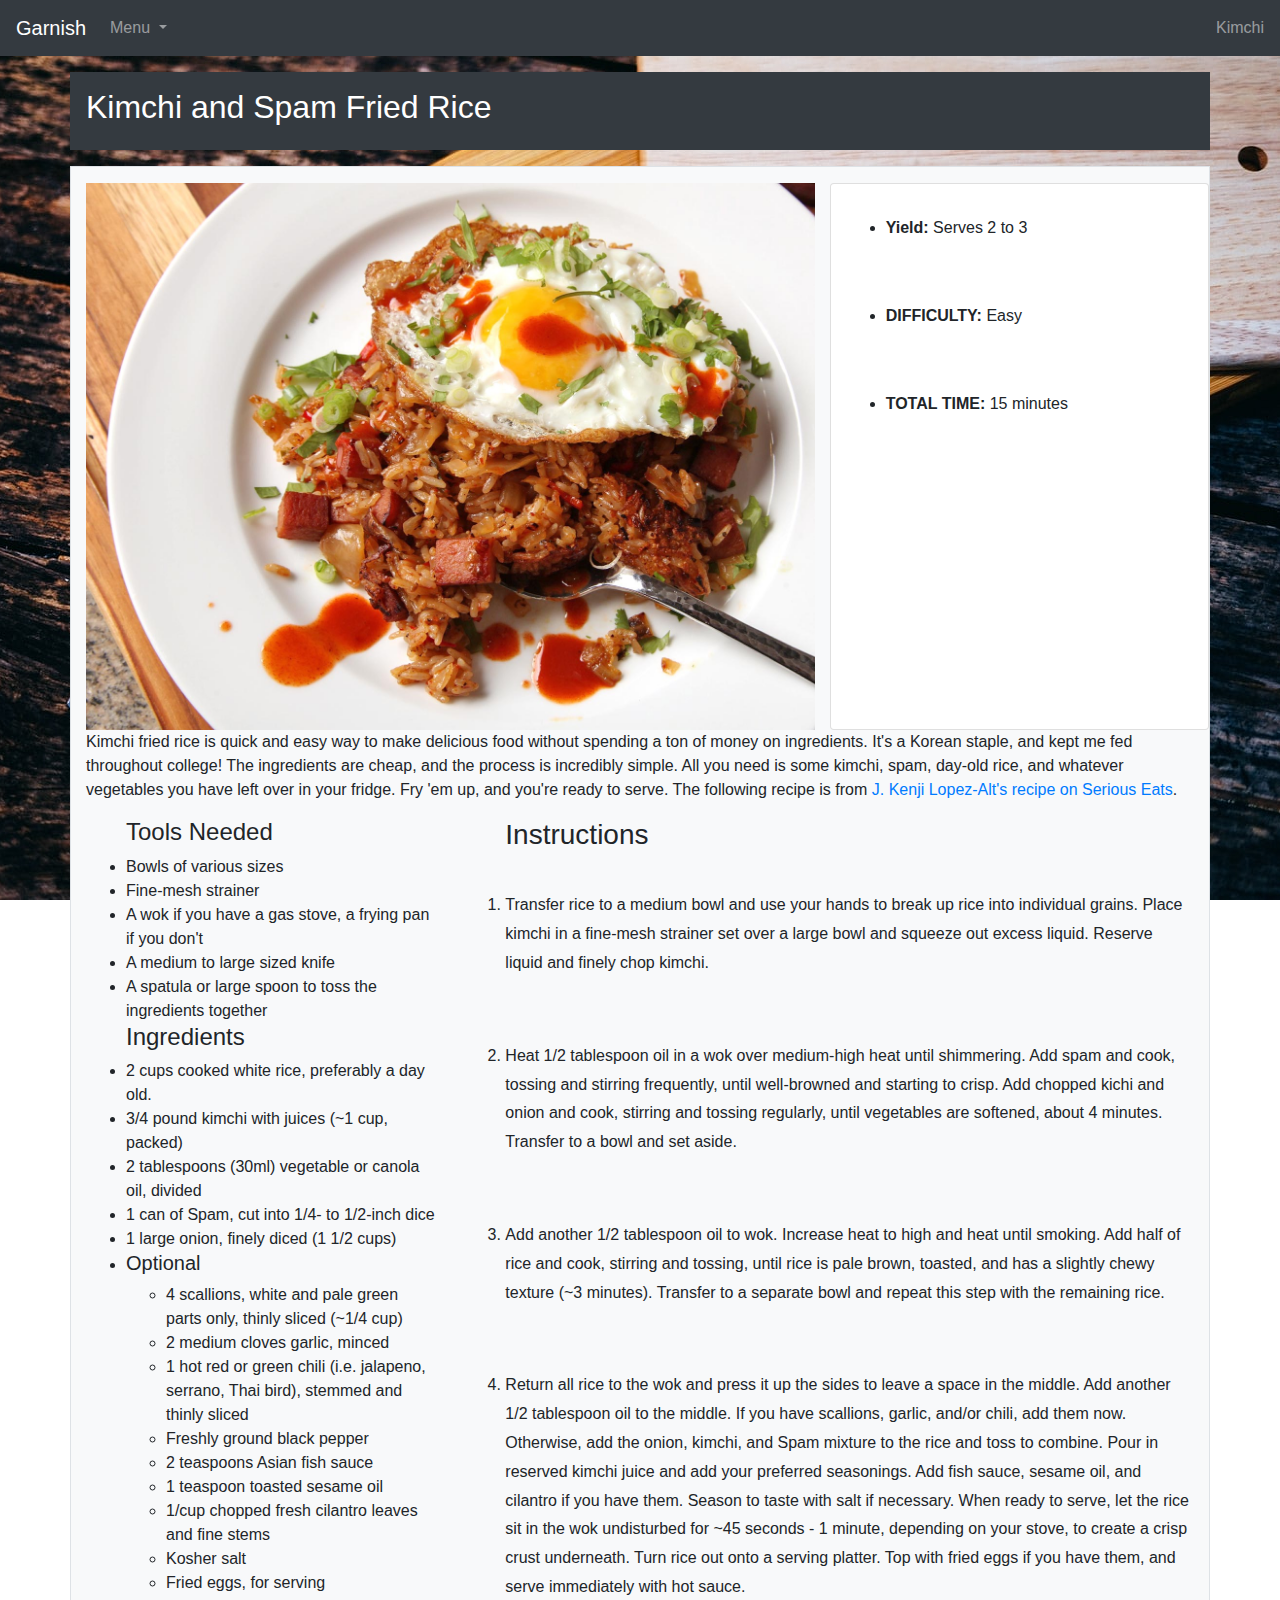
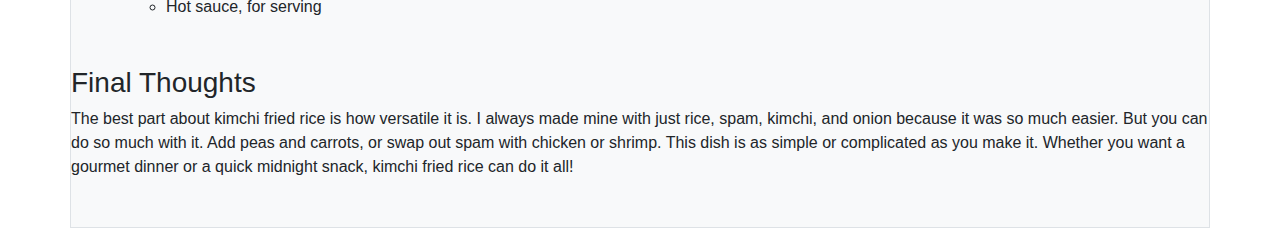
<file: src/Recipes/kimchi.html>
<!DOCTYPE html>
<html lang="en">
<head>
    <meta charset="UTF-8">
    <title>Kimchi Fried Rice</title>
    <link rel="stylesheet" href="https://stackpath.bootstrapcdn.com/bootstrap/4.3.1/css/bootstrap.min.css"
          integrity="sha384-ggOyR0iXCbMQv3Xipma34MD+dH/1fQ784/j6cY/iJTQUOhcWr7x9JvoRxT2MZw1T" crossorigin="anonymous">
    <link rel="stylesheet" href="styles.css"/>
    <style>
        .side-card li {
            padding-top: 2rem !important;
            padding-bottom: 2rem !important;
        }
        ol {
            line-height: 1.8 !important;
        }

        ol li {
            padding-top: 2rem !important;
            padding-bottom: 2rem !important;
        }

        body {
            background: url(../img/kimchi-background.jpg) no-repeat center center fixed !important;
            -webkit-background-size: cover !important;
            -moz-background-size: cover !important;
            -o-background-size: cover !important;
            background-size: cover !important;
        }

    </style>
</head>
<body>

<nav class="navbar navbar-expand-lg navbar-dark bg-dark">
    <a class="navbar-brand" href="index.html">Garnish</a>
    <button class="navbar-toggler" type="button" data-toggle="collapse" data-target="#navbarSupportedContent" aria-controls="navbarSupportedContent" aria-expanded="false" aria-label="Toggle navigation">
        <span class="navbar-toggler-icon"></span>
    </button>

    <div class="collapse navbar-collapse" id="navbarSupportedContent">
        <ul class="navbar-nav mr-auto">
            <li class="nav-item dropdown">
                <a class="nav-link dropdown-toggle" href="#" id="navbarDropdown" role="button" data-toggle="dropdown" aria-haspopup="true" aria-expanded="false">
                    Menu
                </a>
                <div class="dropdown-menu" aria-labelledby="navbarDropdown">
                    <a class="dropdown-item" href="kimchi.html">Kimchi</a>
                    <div class="dropdown-divider"></div>
                    <a class="dropdown-item" href="burger.html">Burger</a>
                </div>
            </li>
        </ul>
        <span class="navbar-text">
        Kimchi
        </span>
    </div>
</nav>
<div class="container p-3 my-3 bg-dark text-white"><h2>Kimchi and Spam Fried Rice</h2></div>

<div class="container border-right border-left border-top border-bottom py-3 bg-light">
    <div class="row">
        <div class="col-md-8 mw-75">
            <img src="../img/kimchi-spam-fried-rice.jpg" alt="Pic of kimchi fried rice" class="img-fluid"/>
        </div>
        <div class="card col-md-4">
            <ul class="side-card">
                <li><strong>Yield: </strong> Serves 2 to 3</li>
                <li><strong>DIFFICULTY: </strong> Easy</li>
                <li><strong>TOTAL TIME:</strong> 15 minutes</li>
            </ul>
        </div>
    </div>
    <p>
        Kimchi fried rice is quick and easy way to make delicious food without spending a ton of money on ingredients. It's
        a Korean staple, and kept me fed throughout college! The ingredients are cheap, and the process is incredibly
        simple. All you need is some kimchi, spam, day-old rice, and whatever vegetables you have left over in your fridge.
        Fry 'em up, and you're ready to serve. The following recipe is from <a href="https://www.seriouseats.com/recipes/2016/04/kimchi-spam-fried-rice-recipe.html">J.
        Kenji Lopez-Alt's recipe on Serious Eats</a>.
    </p>
    <div class="row">
        <div class="col-md-4">
            <div class="ingredients">
                <ul>
                    <h4>Tools Needed</h4>
                    <li>Bowls of various sizes</li>
                    <li>Fine-mesh strainer</li>
                    <li>A wok if you have a gas stove, a frying pan if you don't</li>
                    <li>A medium to large sized knife</li>
                    <li>A spatula or large spoon to toss the ingredients together</li>
                    <h4>Ingredients</h4>
                    <li>2 cups cooked white rice, preferably a day old.</li>
                    <li>3/4 pound kimchi with juices (~1 cup, packed)</li>
                    <li>2 tablespoons (30ml) vegetable or canola oil, divided</li>
                    <li>1 can of Spam, cut into 1/4- to 1/2-inch dice</li>
                    <li>1 large onion, finely diced (1 1/2 cups)</li>
                    <li><h5> Optional</h5>
                        <ul>
                            <li>4 scallions, white and pale green parts only, thinly sliced (~1/4 cup)</li>
                            <li>2 medium cloves garlic, minced</li>
                            <li>1 hot red or green chili (i.e. jalapeno, serrano, Thai bird), stemmed and thinly
                                sliced
                            </li>
                            <li>Freshly ground black pepper</li>
                            <li>2 teaspoons Asian fish sauce</li>
                            <li>1 teaspoon toasted sesame oil</li>
                            <li>1/cup chopped fresh cilantro leaves and fine stems</li>
                            <li>Kosher salt</li>
                            <li>Fried eggs, for serving</li>
                            <li>Hot sauce, for serving</li>
                        </ul>
                    </li>
                </ul>
            </div>
        </div>
        <div class="col-md-8">
            <ol>
                <h3>Instructions</h3>
                <li>Transfer rice to a medium bowl and use your hands to break up rice into individual grains.
                    Place kimchi in a fine-mesh strainer set over a large bowl and squeeze out excess liquid.
                    Reserve liquid and finely chop kimchi.
                </li>
                <li>Heat 1/2 tablespoon oil in a wok over medium-high heat until shimmering. Add spam and cook,
                    tossing and stirring frequently, until well-browned and starting to crisp. Add chopped kichi and
                    onion and cook, stirring and tossing regularly, until vegetables are softened, about 4 minutes.
                    Transfer to a bowl and set aside.
                </li>
                <li>Add another 1/2 tablespoon oil to wok. Increase heat to high and heat until smoking. Add
                    half of rice and cook, stirring and tossing, until rice is pale brown, toasted, and has a
                    slightly chewy texture (~3 minutes). Transfer to a separate bowl and repeat this step with the
                    remaining rice.
                </li>
                <li>Return all rice to the wok and press it up the sides to leave a space in the middle. Add
                    another 1/2 tablespoon oil to the middle. If you have scallions, garlic, and/or chili, add them
                    now. Otherwise, add the onion, kimchi, and Spam mixture to the rice and toss to combine. Pour in
                    reserved kimchi juice and add your preferred seasonings. Add fish sauce, sesame oil, and
                    cilantro if you have them. Season to taste with salt if necessary. When ready to serve, let the
                    rice sit in the wok undisturbed for ~45 seconds - 1 minute, depending on your stove, to create a
                    crisp crust underneath. Turn rice out onto a serving platter. Top with fried eggs if you have
                    them, and serve immediately with hot sauce.
                </li>
            </ol>
        </div>
    </div>
    <div class="row py-3 bg-light">
        <h3>Final Thoughts</h3>
        <p>The best part about kimchi fried rice is how versatile it is. I always made mine with just rice, spam,
            kimchi, and onion because it was so much easier. But you can do so much with it. Add peas and carrots, or swap
            out spam with chicken or shrimp. This dish is as simple or complicated as you make it. Whether you want a
            gourmet dinner or a quick midnight snack, kimchi fried rice can do it all!</p>
    </div>
</div>






<script src="https://code.jquery.com/jquery-3.3.1.slim.min.js"
        integrity="sha384-q8i/X+965DzO0rT7abK41JStQIAqVgRVzpbzo5smXKp4YfRvH+8abtTE1Pi6jizo"
        crossorigin="anonymous"></script>
<script src="https://cdnjs.cloudflare.com/ajax/libs/popper.js/1.14.7/umd/popper.min.js"
        integrity="sha384-UO2eT0CpHqdSJQ6hJty5KVphtPhzWj9WO1clHTMGa3JDZwrnQq4sF86dIHNDz0W1"
        crossorigin="anonymous"></script>
<script src="https://stackpath.bootstrapcdn.com/bootstrap/4.3.1/js/bootstrap.min.js"
        integrity="sha384-JjSmVgyd0p3pXB1rRibZUAYoIIy6OrQ6VrjIEaFf/nJGzIxFDsf4x0xIM+B07jRM"
        crossorigin="anonymous"></script>
</body>
</html>
</file>
<file: src/Recipes/styles.css>
.carousel-inner > .item > img {
    width:100%;
    height:100%;
    margin-bottom: 0;
}
.carousel {
    width:100%;
    *height:100%;
    margin-bottom: 0;
}
</file>
